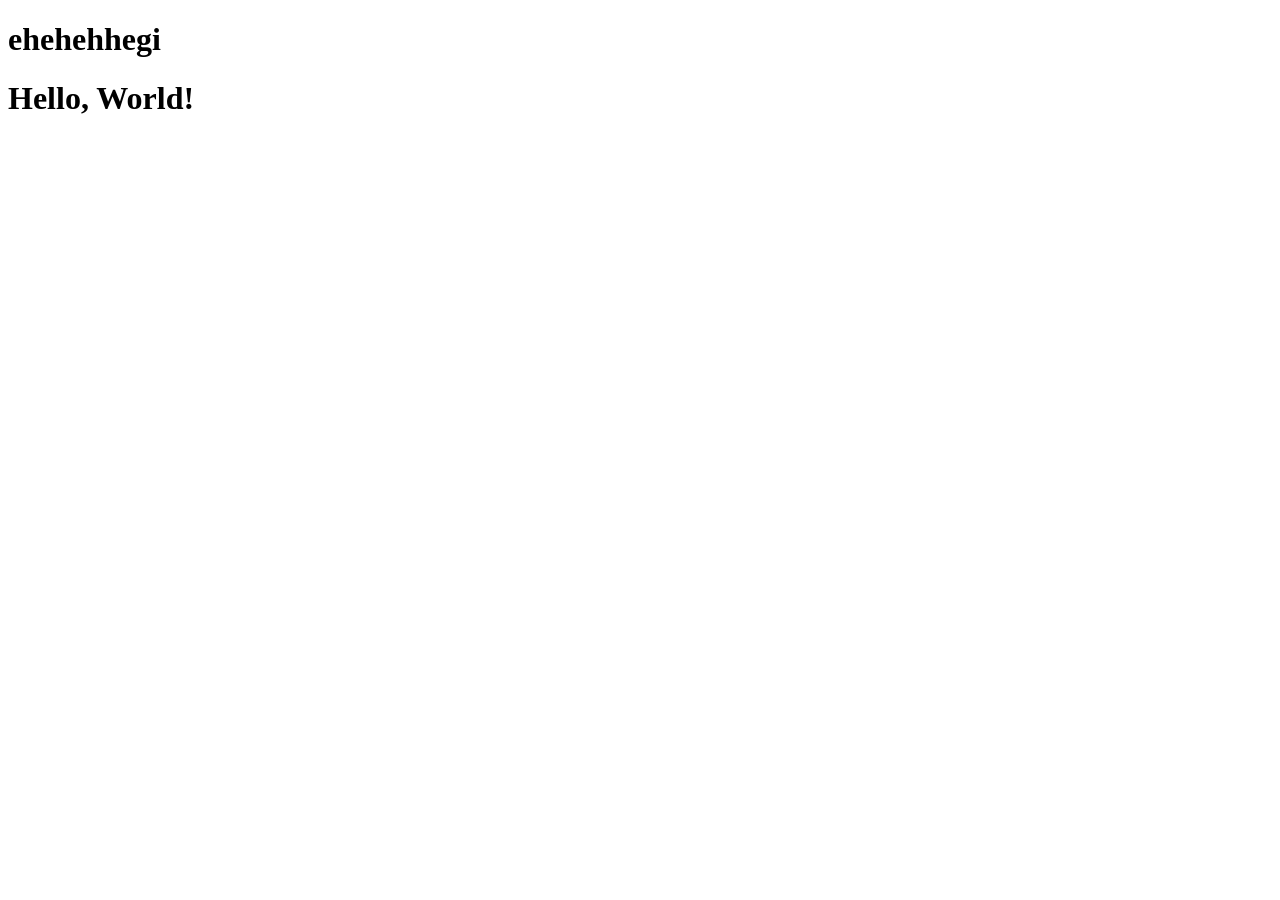
<file: index.html>
<!DOCTYPE html>
<html lang="en">
<head>
    <meta charset="UTF-8">
    <meta name="viewport" content="width=<device-width>, initial-scale=1.0">
    <title>Document</title>
</head>
<body>
    <h1> ehehehhegi</h1>
    <h1>Hello, World!</h1>
</body>
</html>
</file>
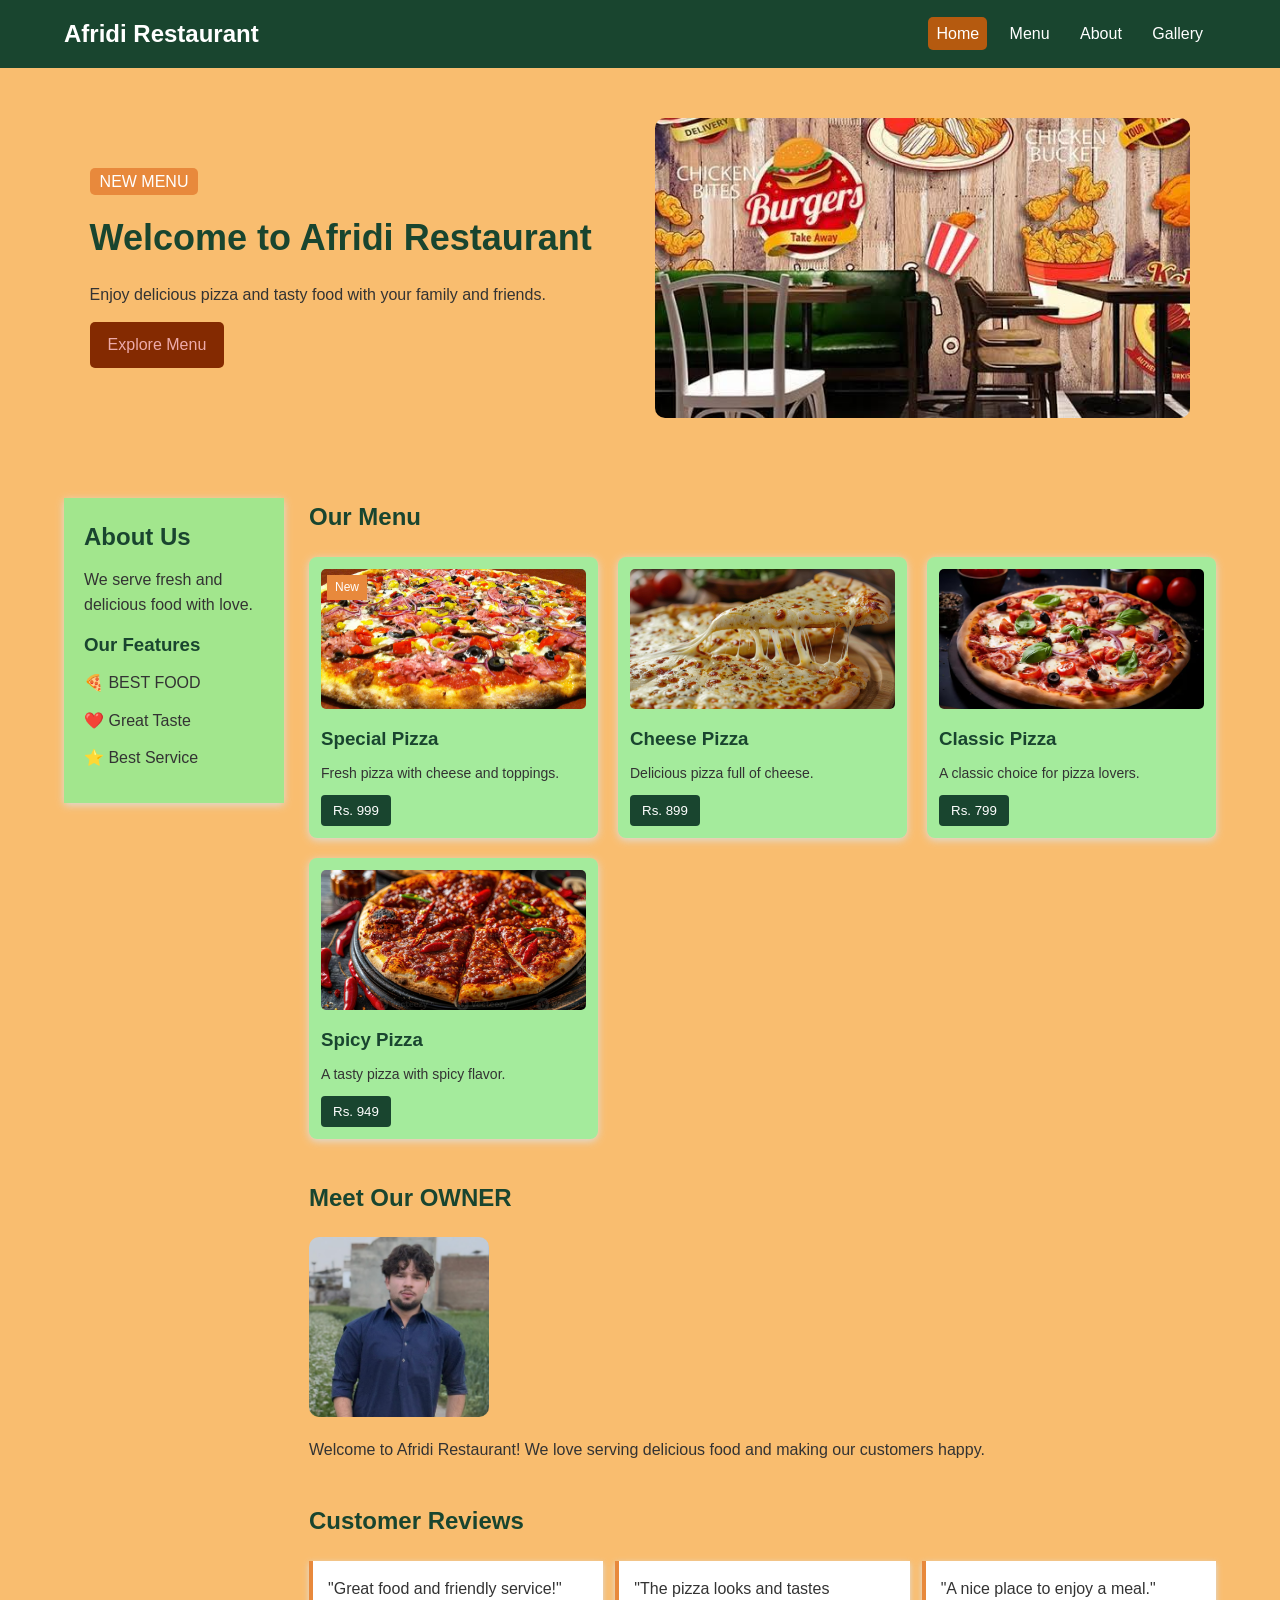
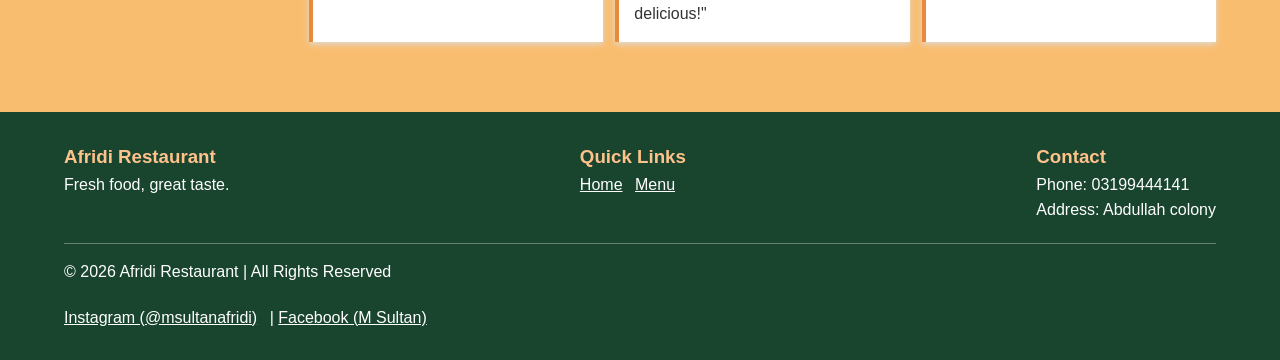
<file: restaurant-assignment/index.html>
<!DOCTYPE html>
<html lang="en">
<head>
    <meta charset="UTF-8">
    <meta name="viewport" content="width=device-width, initial-scale=1.0">
    <title>Afridi Restaurant</title>
    <link rel="stylesheet" href="style.css">
</head>
<body>

    <!-- Navbar -->
    <nav>
        <h2>Afridi Restaurant</h2>
        <div>
            <a class="active" href="#home">Home</a>
            <a href="#menu">Menu</a>
            <a href="#about">About</a>
            <a href="#gallery">Gallery</a>
        </div>
    </nav>

    <!-- Hero Section -->
    <section class="hero" id="home">
        <div>
            <span class="badge">NEW MENU</span>
            <h1>Welcome to Afridi Restaurant</h1>
            <p>Enjoy delicious pizza and tasty food with your family and friends.</p>
            <a class="btn" href="#menu">Explore Menu</a>
        </div>
        <img src="pizza.jpg" alt="Delicious pizza">
    </section>

    <!-- Main Layout -->
    <div class="layout">

        <!-- Sidebar -->
        <aside>
            <h2>About Us</h2>
            <p>We serve fresh and delicious food with love.</p>
            <h3>Our Features</h3>
            <p>🍕 BEST FOOD</p>
            <p>❤️ Great Taste</p>
            <p>⭐ Best Service</p>
        </aside>

        <!-- Main Content -->
        <main>

            <!-- Menu Cards -->
            <section id="menu">
                <h2>Our Menu</h2>

                <div class="cards">
                    <div class="card">
                        <img src="special.jpg" alt="Special pizza">
                        <h3>Special Pizza</h3>
                        <p>Fresh pizza with cheese and toppings.</p>
                        <button>Rs. 999</button>
                        <span class="new">New</span>
                    </div>

                    <div class="card">
                        <img src="cheesey.jpg" alt="Cheese pizza">
                        <h3>Cheese Pizza</h3>
                        <p>Delicious pizza full of cheese.</p>
                        <button>Rs. 899</button>
                    </div>

                    <div class="card">
                        <img src="classic.jpg" alt="Classic pizza">
                        <h3>Classic Pizza</h3>
                        <p>A classic choice for pizza lovers.</p>
                        <button>Rs. 799</button>
                    </div>

                    <div class="card">
                        <img src="spicy.jpg" alt="Spicy pizza">
                        <h3>Spicy Pizza</h3>
                        <p>A tasty pizza with spicy flavor.</p>
                        <button>Rs. 949</button>
                    </div>
                </div>
            </section>

            <!-- About -->
            <section id="about">
                <h2>Meet Our OWNER </h2>
                <img class="owner" src="me.jpg" alt="Restaurant owner">
                <p>Welcome to Afridi Restaurant! We love serving
                delicious food and making our customers happy.</p>
            </section>

            <!-- Gallery -->
           
            <!-- Testimonials -->
            <section>
                <h2>Customer Reviews</h2>
                <div class="reviews">
                    <p>"Great food and friendly service!"</p>
                    <p>"The pizza looks and tastes delicious!"</p>
                    <p>"A nice place to enjoy a meal."</p>
                </div>
            </section>

        </main>
    </div>

    <!-- Footer -->
    <footer>
        <div>
            <h3>Afridi Restaurant</h3>
            <p>Fresh food, great taste.</p>
        </div>

        <div>
            <h3>Quick Links</h3>
            <a href="#home">Home</a>
            <a href="#menu">Menu</a>
        </div>

        <div>
            <h3>Contact</h3>
            <p>Phone: 03199444141</p>
            <p>Address: Abdullah colony </p>
        </div>

        <p class="copyright">
            © 2026 Afridi Restaurant | All Rights Reserved
        </p>
       
<p>
    <a href="https://www.instagram.com/msultanafridi/" target="_blank" rel="noopener noreferrer">
        Instagram (@msultanafridi)
    </a>
    |
    <a href="https://www.facebook.com/" target="_blank" rel="noopener noreferrer">
        Facebook (M Sultan)
    </a>
</p>

    </footer>

</body>
</html>
</file>
<file: restaurant-assignment/style.css>
/* Basic Settings */
* {
    margin: 0;
    padding: 0;
    box-sizing: border-box;
}

body {
    font-family: Arial, sans-serif;
    background: #f9bd6f;
    color: #333;
    line-height: 1.6;
}

img {
    max-width: 100%;
}

/* Navbar */
nav {
    background: #19452f;
    color: white;
    padding: 15px 5%;
    display: flex;
    justify-content: space-between;
    align-items: center;
    flex-wrap: wrap;
    gap: 10px;
}

nav a {
    color: white;
    text-decoration: none;
    margin: 5px;
    padding: 8px;
}

nav a:hover,
nav a.active {
    background: #b55a0f;
    border-radius: 5px;
}

/* Hero */
.hero {
    padding: 50px 7%;
    display: flex;
    align-items: center;
    gap: 30px;
}

.hero div,
.hero img {
    width: 50%;
}

.hero img {
    height: 300px;
    object-fit: cover;
    border-radius: 10px;
}

.hero h1 {
    color: #19452f;
    font-size: 36px;
    margin: 15px 0;
}

.badge {
    background: #e8893c;
    color: white;
    padding: 5px 10px;
    border-radius: 5px;
}

.btn {
    display: inline-block;
    margin-top: 15px;
    padding: 10px 18px;
    background: #842a01;
    color: rgb(237, 170, 170);
    text-decoration: none;
    border-radius: 5px;
}

.btn:hover {
    background: #fc7406;
}

/* Main Layout */
.layout {
    display: grid;
    grid-template-columns: 220px 1fr;
    gap: 25px;
    padding: 30px 5%;
}

aside {
    background: rgb(162, 230, 141);
    padding: 20px;
    height: fit-content;
    position: sticky;
    top: 10px;
    box-shadow: 0 2px 8px #ddd;
}

aside h2,
aside h3 {
    color: #19452f;
    margin-bottom: 10px;
}

aside p {
    margin-bottom: 12px;
}

/* Sections */
main section {
    margin-bottom: 40px;
}

main h2 {
    color: #19452f;
    margin-bottom: 20px;
}

/* Food Cards */
.cards {
    display: grid;
    grid-template-columns: repeat(3, 1fr);
    gap: 20px;
}

.card {
    background: rgb(164, 235, 156);
    padding: 12px;
    border-radius: 8px;
    box-shadow: 0 2px 8px #ddd;
    position: relative;
    transition: 0.3s;
}

.card:hover {
    transform: translateY(-5px);
    box-shadow: 0 5px 15px #045a0a;
}

.card img {
    width: 100%;
    height: 140px;
    object-fit: cover;
    border-radius: 5px;
}

.card h3 {
    color: #19452f;
    margin: 8px 0;
}

.card p {
    font-size: 14px;
}

.card button {
    background: #19452f;
    color: white;
    border: none;
    padding: 8px 12px;
    margin-top: 10px;
    border-radius: 4px;
}

.new {
    position: absolute;
    top: 18px;
    left: 18px;
    background: #e8893c;
    color: white;
    padding: 3px 8px;
    font-size: 12px;
}

/* Owner Photo */
.owner {
    width: 180px;
    height: 180px;
    object-fit: cover;
    border-radius: 10px;
    margin-bottom: 12px;
}

/* Gallery */
.gallery {
    display: grid;
    grid-template-columns: repeat(3, 1fr);
    gap: 12px;
}

.gallery img {
    height: 140px;
    width: 100%;
    object-fit: cover;
    border-radius: 8px;
}

/* Reviews */
.reviews {
    display: grid;
    grid-template-columns: repeat(3, 1fr);
    gap: 12px;
}

.reviews p {
    background: white;
    padding: 15px;
    border-left: 4px solid #e8893c;
    box-shadow: 0 2px 6px #ddd;
}

/* Footer */
footer {
    background: #19452f;
    color: white;
    padding: 30px 5%;
    display: flex;
    justify-content: space-between;
    flex-wrap: wrap;
    gap: 20px;
}

footer h3 {
    color: #ffc28b;
}

footer a {
    display: inline-block;
    color: white;
    margin-right: 8px;
}

.copyright {
    width: 100%;
    border-top: 1px solid #66816e;
    padding-top: 15px;
}

/* Tablet: 768px to 991px */
@media (min-width: 768px) and (max-width: 991px) {
    .cards {
        grid-template-columns: repeat(2, 1fr);
    }

    .layout {
        grid-template-columns: 180px 1fr;
    }
}

/* Mobile: Below 768px */
@media (max-width: 767px) {
    nav {
        flex-direction: column;
    }

    .hero {
        flex-direction: column;
        padding: 30px 5%;
    }

    .hero div,
    .hero img {
        width: 100%;
    }

    .hero h1 {
        font-size: 30px;
    }

    .layout {
        grid-template-columns: 1fr;
    }

    aside {
        position: static;
    }

    .cards,
    .gallery,
    .reviews {
        grid-template-columns: 1fr;
    }

    .gallery img {
        height: 200px;
    }

    footer {
        flex-direction: column;
    }
}
</file>
